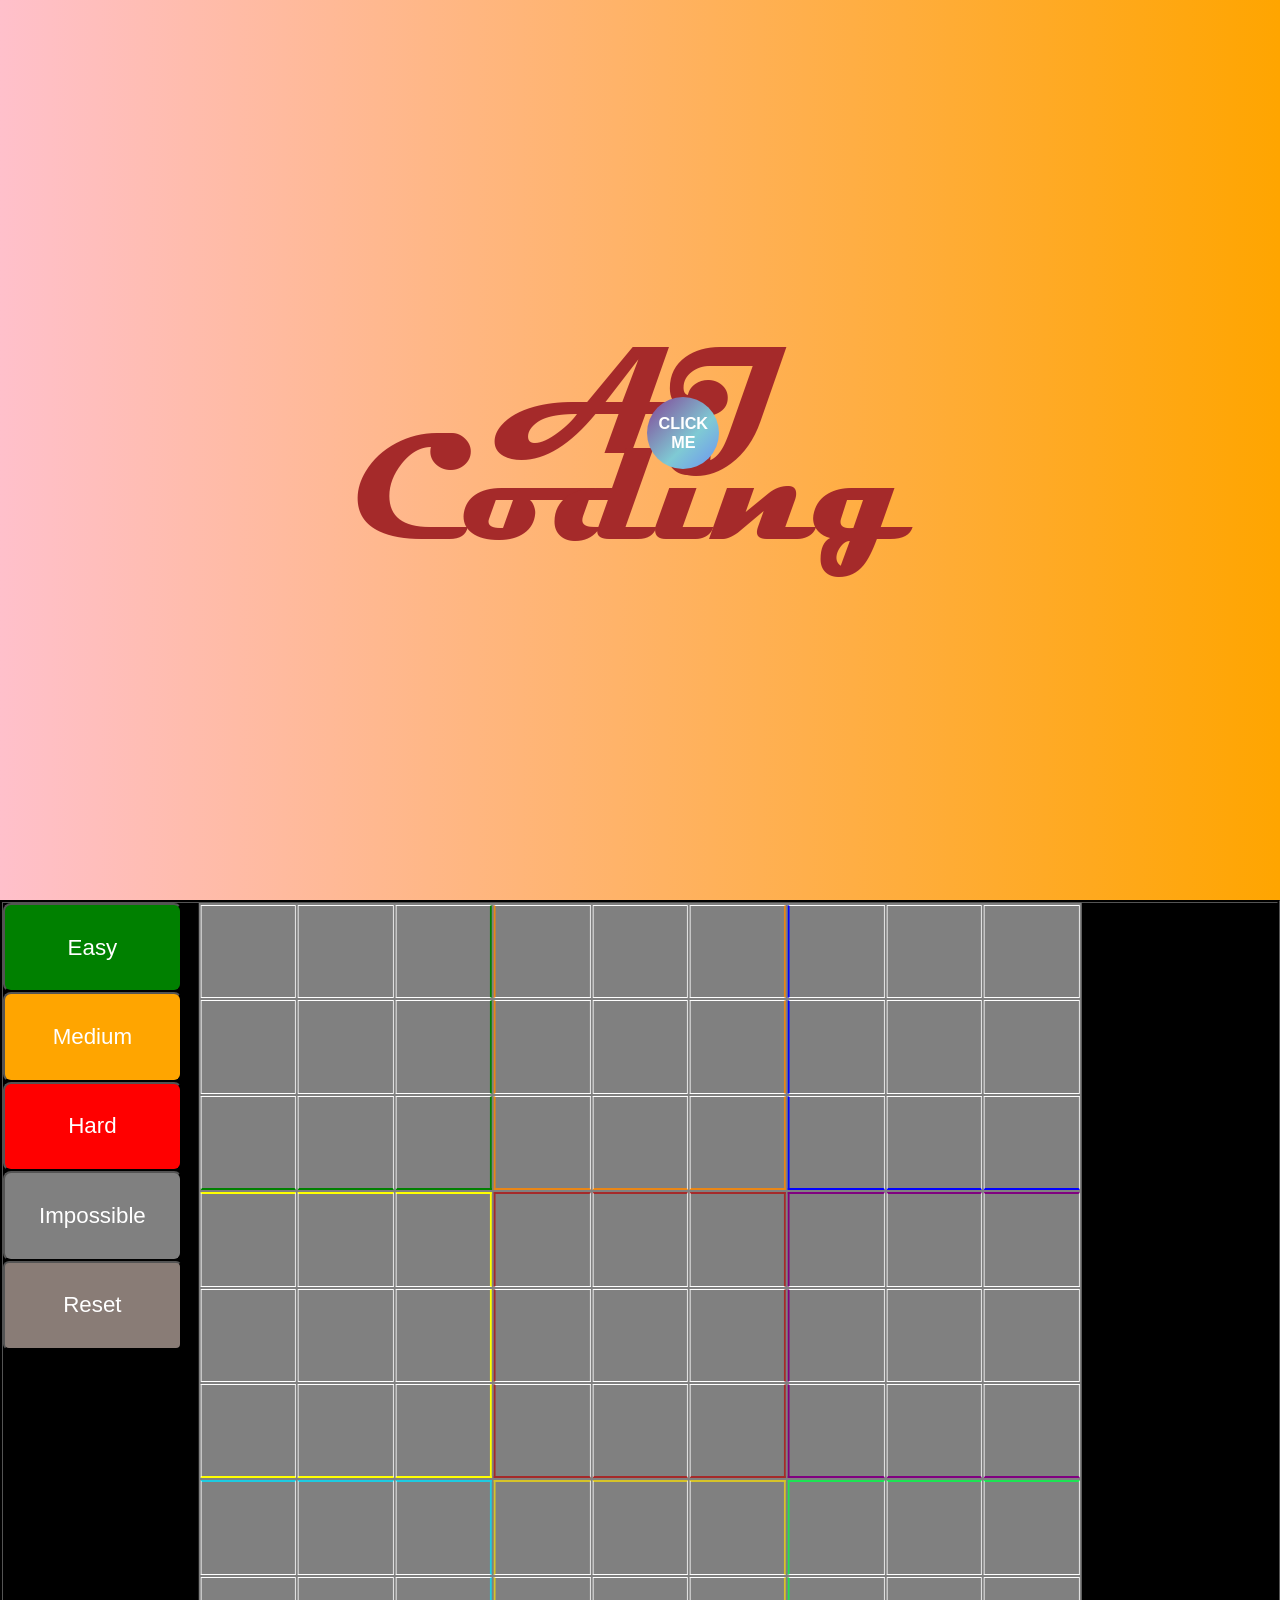
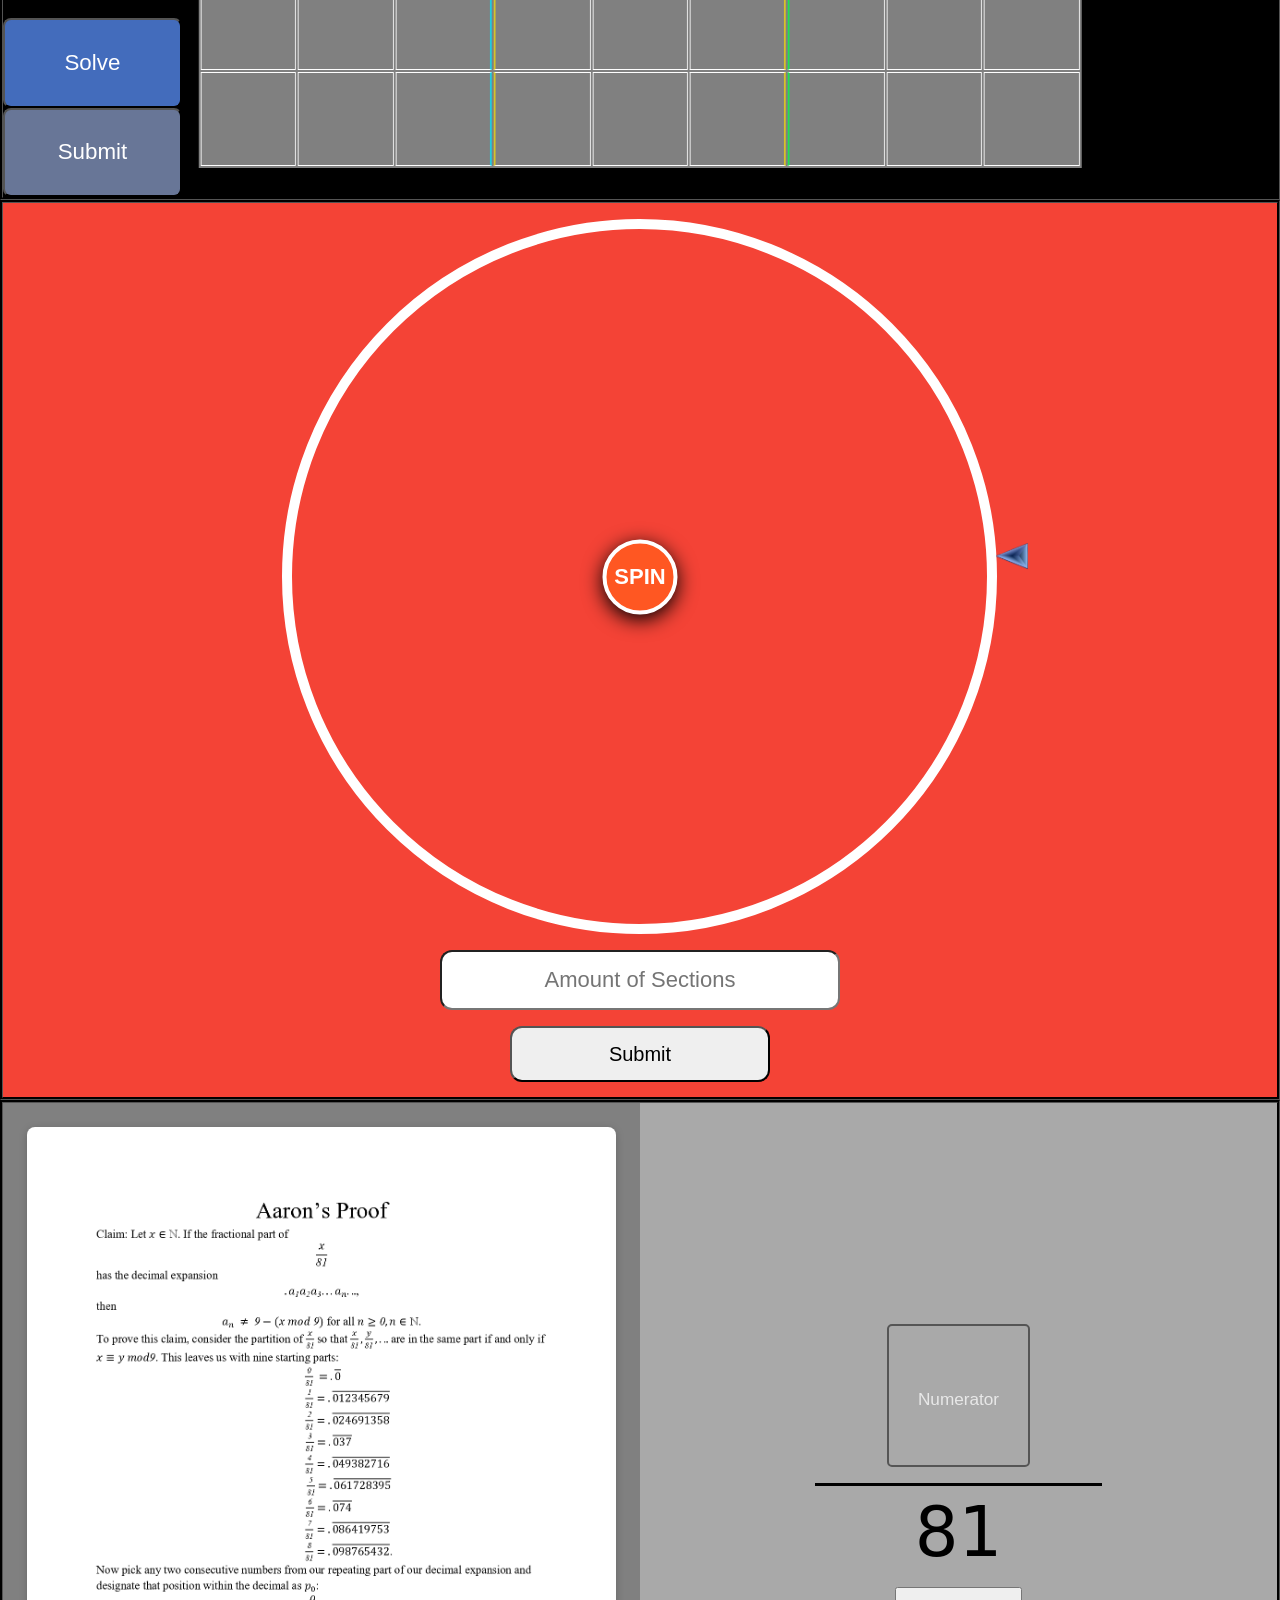
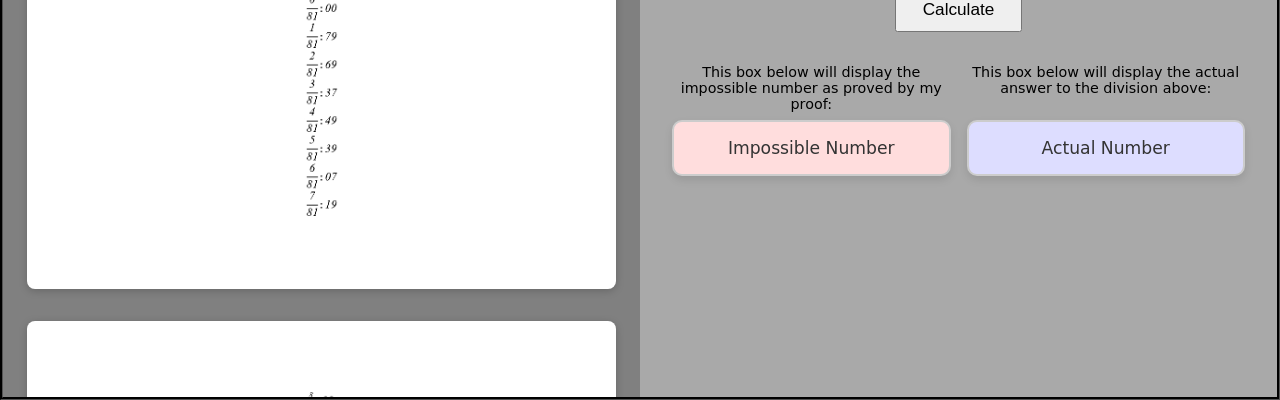
<file: index.html>
<!DOCTYPE html>
<html>
    <head>
        <title>AJCoding Portfolio</title>
        <link rel="stylesheet" href="Css/Index.css" type="text/css">  <!--Links CSS -->
		<script src="https://ajax.googleapis.com/ajax/libs/jquery/3.3.1/jquery.min.js"></script>  <!--enables Javascript -->
        <script src="Javascript/Index.js" defer></script> 
        <meta name="viewport" content="width=device-width, initial-scale=1.0">
    </head>   
    <body onload="myRandomDiv()">
        
        <!--this is the top section where it has the page title-->
        <section id="section0">
            <div id="AJCoding">
                <h1>AJ</h1>
                <h1 id="Coding">Coding</h1>
            </div>
            <!--<p id="intro">Over the past few years, I have made many interesting projects! 
                I will list them below within each of the following sections. 
                Please click the ball in order to scroll between projects.
            </p>-->
        </section>
        
        
        <!--
        Can put as many sections as you have projects that you would like to show off. All you have to do
        is just copy and paste a section below and change the id to the next number.
        -->
        <section class="section" id="section1">
            <iframe src="Sudoku.html"></iframe>
        </section>

        <section class="section" id="section2">
            <iframe src="Spinner.html"></iframe>
        </section>

        <section class="section" id="section3">
            <iframe src="AaronsProof.html"></iframe>
        </section>


        <!--Ball that scrolls between projects-->
        <a id="BallLink">
            <button class="ball"><strong>CLICK ME</strong></button>
        </a>
    </body>
</html>
</file>
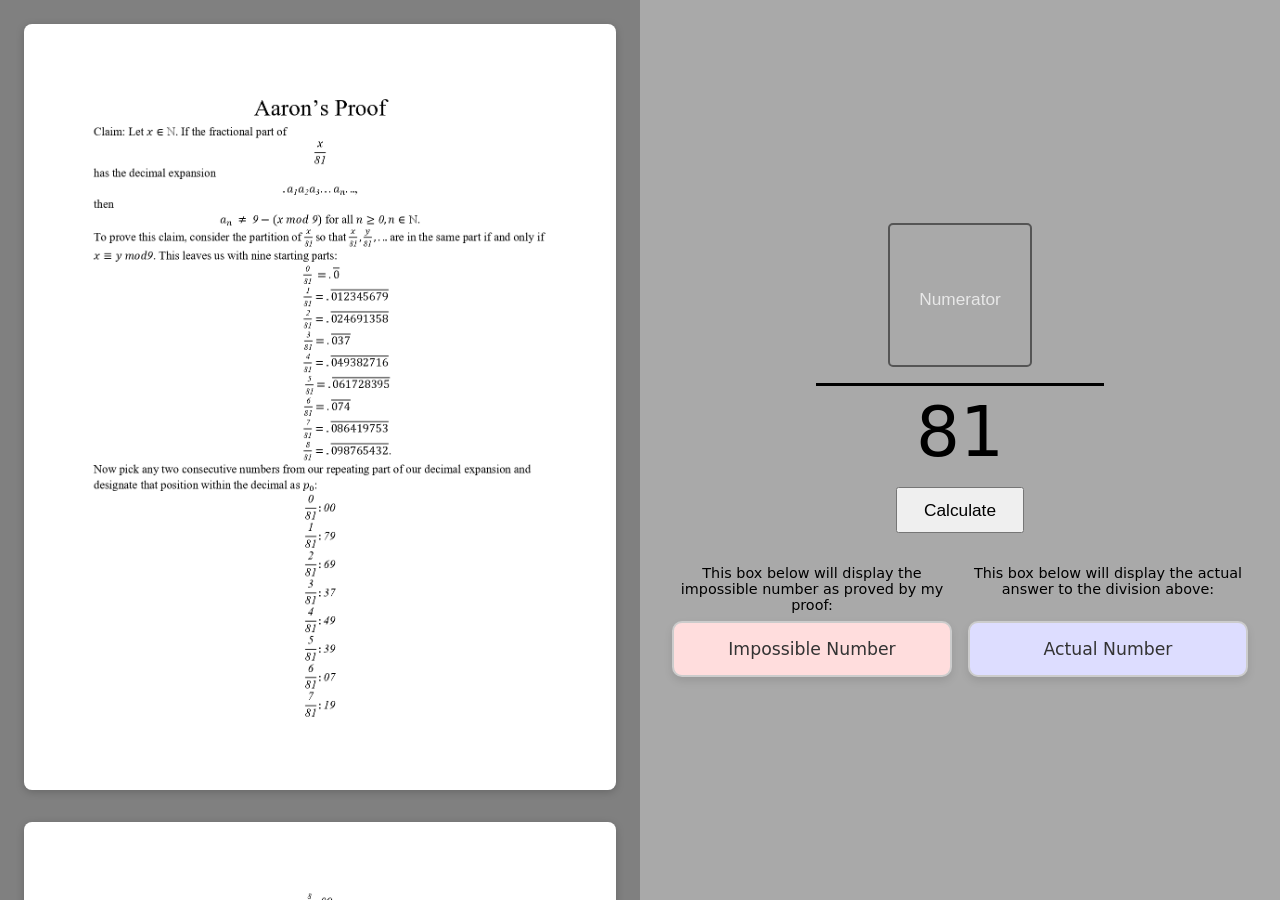
<file: AaronsProof.html>
<!DOCTYPE html>
<html lang="en">
<head>
    <meta charset="UTF-8">
    <meta name="viewport" content="width=device-width, initial-scale=1">
    <title>Aaron's Proof</title>
    <link rel="stylesheet" type="text/css" href="Css/AaronsProof.css">
    <script src="https://ajax.googleapis.com/ajax/libs/jquery/3.3.1/jquery.min.js"></script>
    <script src="Javascript/AaronsProof.js" defer></script>
</head>
<body>

    <main id="mainContainer">
        <section id="ProofImgs" aria-label="Proof pages">
            <img src="Images/Aarons_Proof_Page1.jpg" alt="Proof page 1" loading="lazy" id="proofImg1">
            <img src="Images/Aarons_Proof_Page2.jpg" alt="Proof page 2" loading="lazy" id="proofImg2">
            <img src="Images/Aarons_Proof_Page3.jpg" alt="Proof page 3" loading="lazy" id="proofImg3">
        </section>

        <section id="Calculator" aria-label="Calculator">
            <div id="equation">
                <input type="number" id="numerator" placeholder="Numerator" inputmode="numeric" aria-label="Numerator">
                <hr id="divisionBar">
                <p id="Num81">81</p>
                <button id="submitBtn">Calculate</button>
            </div>

            <div class="grid-container">
                <div class="result">
                    <p class="explaination">This box below will display the impossible number as proved by my proof:</p>
                    <div class="box impossibleNumber">Impossible Number</div>
                </div>
                <div class="result">
                    <p class="explaination">This box below will display the actual answer to the division above:</p>
                    <div class="box actualAnswer">Actual Number</div>
                </div>
            </div>
        </section>
    </main>
</body>
</html>
</file>
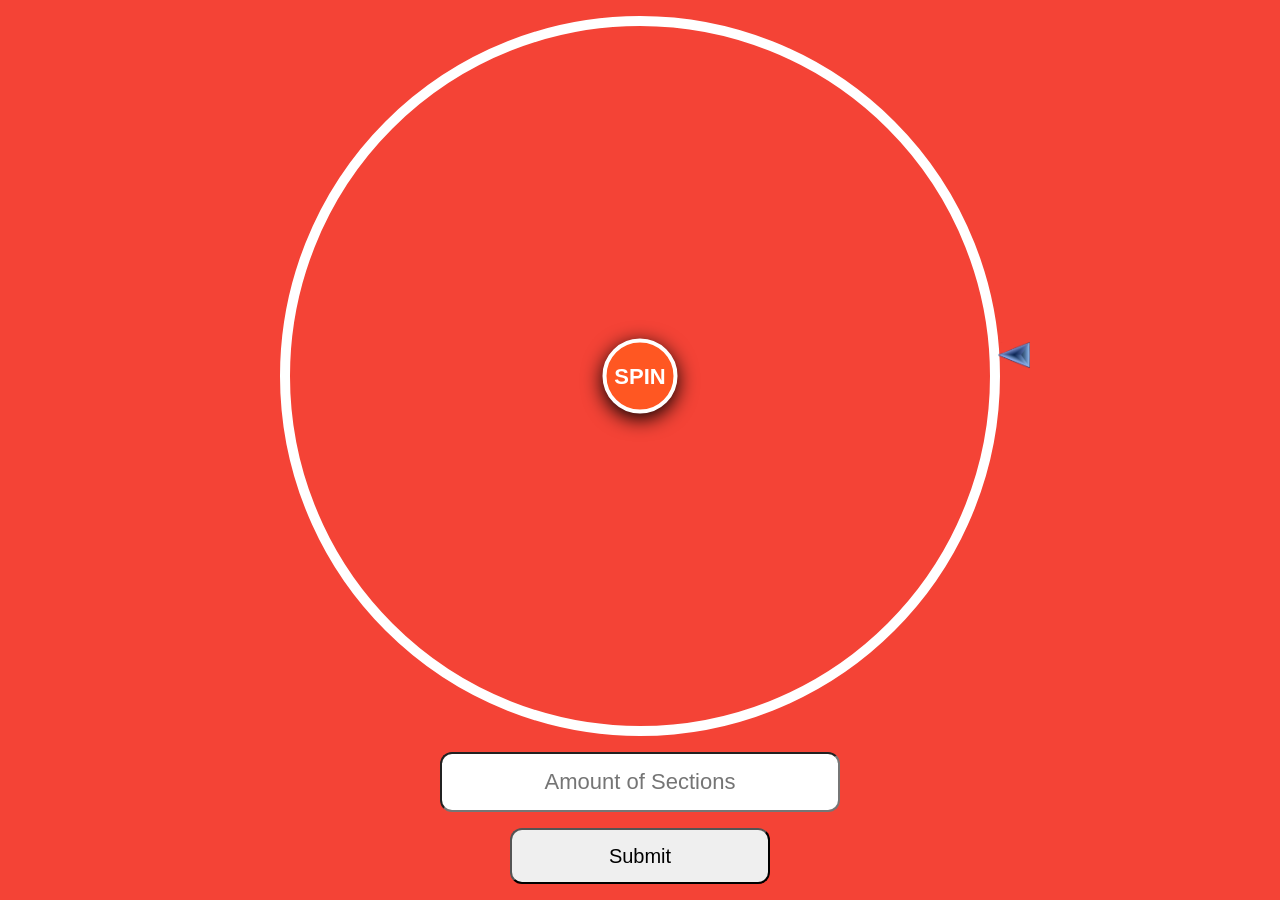
<file: Spinner.html>
<!DOCTYPE html>	
<html>
	<head>
		<title>Spinner</title>
		<link rel="stylesheet" href="Css/Spinner.css" type="text/css">  <!--Links CSS -->
		<script src="https://ajax.googleapis.com/ajax/libs/jquery/3.3.1/jquery.min.js"></script>  <!--enables Javascript -->
		
		<script src="Javascript/Spinner.js" defer></script>
	</head>	
	<body class="body">		
		<div id="mainbox" class="mainbox">
			<div id="labels-container"></div>
            <div id="box" class="box"></div>
            <button class="spin" onclick="mySpin()">SPIN</button> 
        </div>

		<input id='NumOSec' type="number" placeholder='Amount of Sections'></input>
		<input id='SubmitSec' type="submit" onclick='getSection()'>

	</body>
</html>
</file>
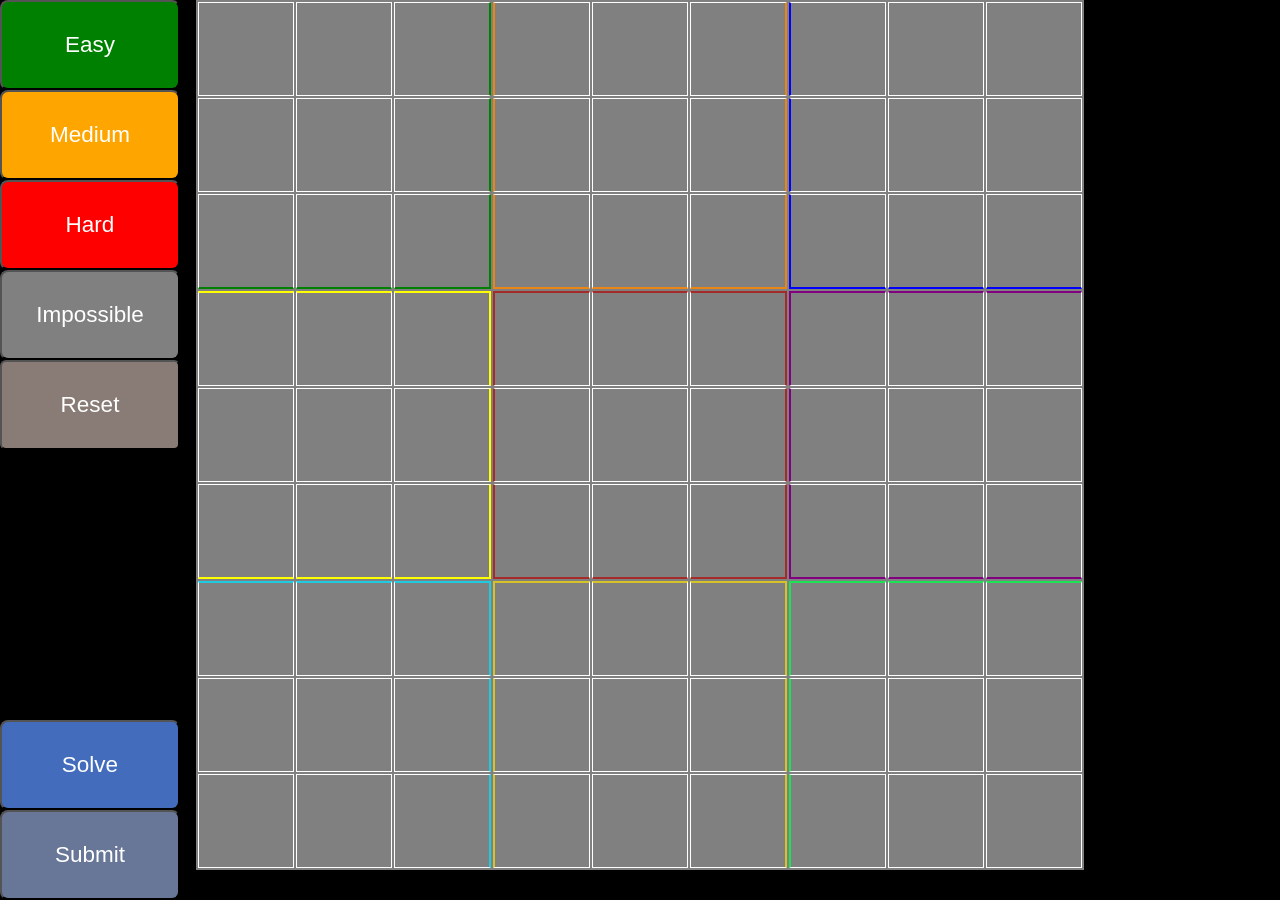
<file: Sudoku.html>
<!DOCTYPE html>	
<html>

	<head>
		<title>Sudoku</title>
		<link rel="stylesheet" href="Css/Sudoku.css" type="text/css">  <!--Links CSS -->
		<script src="https://ajax.googleapis.com/ajax/libs/jquery/3.3.1/jquery.min.js"></script>  <!--enables Javascript -->
		<script src="Javascript/WinResetRun.js" defer></script>
		<script src="Javascript/CatchCustomError.js" defer></script>
		<script src="Javascript/Checker.js" defer></script>
		<script src="Javascript/DifficultySwitcher.js" defer></script>
		<script src="Javascript/Solver.js" defer></script>
	</head>
	
	<body onload="myBox()" class="body">		
		<form id="Form">
			<input type="button" class="resetButton" onclick="myReset()" value="Reset">
			<input type="submit" value="Submit" id="submitbtn" onclick="myCheck()">
			
			<button class="easy" id="DifficultySwitcherBTN">Easy</button>
			<br />
			<button class="medium" id="DifficultySwitcherBTN">Medium</button>
			<br />
			<button class="hard" id="DifficultySwitcherBTN">Hard</button>
			<br />
			<button class="impossible" id="DifficultySwitcherBTN">Impossible</button>
			<br />
			<button class="solve">Solve</button>
			<!-- This is where all the code is for the sections/boxes -->
			
			
			
			<!-- <p>Just as an FYI, this was my first JS project, and that means that it cannot solve all sudoku's yet, BUT it can solve most simple ones.</p> -->
			
			
			
			
			
			<!-- 
			input attributes list that may be useful:
			
			size - to make sure they don't put in a 2 digit number
			maxlength - to make sure they don't put in a 2 digit number
			readonly - for boxes that have preselected numbers
			value="3" - makes predetermined value, useful for making randomized sudoku
			
			 oninvalid="setCustomValidity('Please enter Alphabets.')" - custom print in case they get the sudoku wrong
			 oninput="javascript: if (this.value.length > this.maxLength) this.value = this.value.slice(0, this.maxLength);" 
			-->
			
			<table class="Grid">
				<tr class="TTR">
					<th class="BoxOutline1"> 
						<input class="box1" type="number" id="box" required min="1" max="9" value="">
					</th>
					<th class="BoxOutline2"> 
						<input class="box2" type="number" id="box" required min="1" max="9" value="">
					</th>
					<th class="BoxOutline3" id="Bordered1R"> 
						<input class="box3" type="number" id="box" required min="1" max="9"  value=""> 
					</th>
					
					<th class="BoxOutline4" id="Bordered2L"> 
						<input class="box4" type="number" id="box" required min="1" max="9" value="">
					</th>
					<th class="BoxOutline5"> 
						<input class="box5" type="number" id="box" required min="1" max="9"  value=""> 
					</th>
					<th class="BoxOutline6" id="Bordered2R"> 
						<input class="box6" type="number" id="box" required min="1" max="9" value=""> 
					</th>
					
					<th class="BoxOutline7" id="Bordered3L"> 
						<input class="box7" type="number" id="box" required min="1" max="9" value="">
					</th>
					<th class="BoxOutline8">
						<input class="box8" type="number" id="box" required min="1" max="9" value=""> 
					</th>
					<th class="BoxOutline9"> 
						<input class="box9" type="number" id="box" required min="1" max="9" value="">
					</th>
				</tr>
				<tr class="TTR">
					<th class="BoxOutline10">
						<input class="box10" type="number" id="box" required min="1" max="9"  value=""> 
					</th>
					<th class="BoxOutline11"> 
						<input class="box11" type="number" id="box" required min="1" max="9" value=""> 
					</th>
					<th class="BoxOutline12" id="Bordered1R"> 
						<input class="box12" type="number" id="box" required min="1" max="9" value=""> 
					</th>
					
					<th class="BoxOutline13" id="Bordered2L"> 
						<input class="box13" type="number" id="box" required min="1" max="9"  value=""> 
					</th>
					<th class="BoxOutline14">
						<input class="box14" type="number" id="box" required min="1" max="9"  value="">
					</th>
					<th class="BoxOutline15" id="Bordered2R"> 
						<input class="box15" type="number" id="box" required min="1" max="9"  value="">
					</th>
					
					<th class="BoxOutline16" id="Bordered3L">
						<input class="box16" type="number" id="box" required min="1" max="9"  value=""> 
					</th>
					<th class="BoxOutline17"> 
						<input class="box17" type="number" id="box" required min="1" max="9" value=""> 
					</th>
					<th class="BoxOutline18"> 
						<input class="box18" type="number" id="box" required min="1" max="9" value=""> 
					</th>
				</tr>
				<tr class="TTR">
					<th class="BoxOutline19" id="Bordered1D">
						<input class="box19" type="number" id="box" required min="1" max="9" value=""> 
					</th>
					<th class="BoxOutline20" id="Bordered1D"> 
						<input class="box20" type="number" id="box" required min="1" max="9" value=""> 
					</th>
					<th class="BoxOutline21" id="T1Corner"> 
						<input class="box21" type="number" id="box" required min="1" max="9"  value="">
					</th>
					
					<th class="BoxOutline22" id="T2Corner1">
						<input class="box22" type="number" id="box" required min="1" max="9" value="">
					</th>
					<th class="BoxOutline23" id="Bordered2D">
						<input class="box23" type="number" id="box" required min="1" max="9"  value=""> 
					</th>
					<th class="BoxOutline24" id="T2Corner2"> 
						<input class="box24" type="number" id="box" required min="1" max="9"  value="">
					</th>
					
					<th class="BoxOutline25" id="T3Corner1">
						<input class="box25" type="number" id="box" required min="1" max="9" value=""> 
					</th>
					<th class="BoxOutline26" id="Bordered3B">
						<input class="box26" type="number" id="box" required min="1" max="9"  value=""> 
					</th>
					<th class="BoxOutline27" id="Bordered3B">
						<input class="box27" type="number" id="box" required min="1" max="9"  value=""> 
					</th>
				</tr>
				
				
				
				<tr class="TTR">
					<th class="BoxOutline28" id="Bordered4T"> 
						<input class="box28" type="number" id="box" required min="1" max="9" value=""> 
					</th>
					<th class="BoxOutline29" id="Bordered4T">
						<input class="box29" type="number" id="box" required min="1" max="9"  value=""> 
					</th>
					<th class="BoxOutline30" id="M4Corner1">
						<input class="box30" type="number" id="box" required min="1" max="9"  value=""> 
					</th>
					
					<th class="BoxOutline31" id="M5Corner1">
						<input class="box31" type="number" id="box" required min="1" max="9" value=""> 
					</th>
					<th class="BoxOutline32" id="Bordered5T"> 
						<input class="box32" type="number" id="box" required min="1" max="9"  value="">
					</th>
					<th class="BoxOutline33" id="M5Corner4">
						<input class="box33" type="number" id="box" required min="1" max="9" value="">
					</th>
					
					<th class="BoxOutline34" id="M6Corner1">
						<input class="box34" type="number" id="box" required min="1" max="9"  value=""> 
					</th>
					<th class="BoxOutline35" id="Bordered6T">
						<input class="box35" type="number" id="box" required min="1" max="9"  value=""> 
					</th>
					<th class="BoxOutline36" id="Bordered6T"> 
						<input class="box36" type="number" id="box" required min="1" max="9" value="">
					</th>
				</tr>
				<tr class="TTR">
					<th class="BoxOutline37"> 
						<input class="box37" type="number" id="box" required min="1" max="9" value=""> 
					</th>
					<th class="BoxOutline38"> 
						<input class="box38" type="number" id="box" required min="1" max="9"  value=""> 
					</th>
					<th class="BoxOutline39" id="Bordered4R">
						<input class="box39" type="number" id="box" required min="1" max="9" value="">
					</th>
					
					<th class="BoxOutline40" id="Bordered5L"> 
						<input class="box40" type="number" id="box" required min="1" max="9" value="">
					</th>
					<th class="BoxOutline41" id="">
						<input class="box41" type="number" id="box" required min="1" max="9" value="">
					</th>
					<th class="BoxOutline42" id="Bordered5R"> 
						<input class="box42" type="number" id="box" required min="1" max="9" value=""> 
					</th>
					
					<th class="BoxOutline43" id="Bordered6L">
						<input class="box43" type="number" id="box" required min="1" max="9" value=""> 
					</th>
					<th class="BoxOutline44">
						<input class="box44" type="number" id="box" required min="1" max="9"  value=""> 
					</th>
					<th class="BoxOutline45" id=""> 
						<input class="box45" type="number" id="box" required min="1" max="9" value=""> 
					</th>
				</tr>
				<tr class="TTR">
					<th class="BoxOutline46" id="Bordered4B">
						<input class="box46" type="number" id="box" required min="1" max="9" value=""> 
					</th>
					<th class="BoxOutline47" id="Bordered4B">
						<input class="box47" type="number" id="box" required min="1" max="9"  value="">
					</th>
					<th class="BoxOutline48" id="M4Corner2">
						<input class="box48" type="number" id="box" required min="1" max="9"  value=""> 
					</th>
					
					<th class="BoxOutline49" id="M5Corner2"> 
						<input class="box49" type="number" id="box" required min="1" max="9" value="">
					</th>
					<th class="BoxOutline50" id="Bordered5B">
						<input class="box50" type="number" id="box" required min="1" max="9"  value=""> 
					</th>
					<th class="BoxOutline51" id="M5Corner3">
						<input class="box51" type="number" id="box" required min="1" max="9" value=""> 
					</th>
					
					<th class="BoxOutline52" id="M6Corner2"> 
						<input class="box52" type="number" id="box" required min="1" max="9"  value=""> 
					</th>
					<th class="BoxOutline53" id="Bordered6B">
						<input class="box53" type="number" id="box" required min="1" max="9"  value=""> 
					</th>
					<th class="BoxOutline54" id="Bordered6B">
						<input class="box54" type="number" id="box" required min="1" max="9" value=""> 
					</th>
				</tr>
				
				
				
				<tr class="TTR">
					<th class="BoxOutline55" id="Bordered7T">
						<input class="box55" type="number" id="box" required min="1" max="9"  value=""> 
					</th>
					<th class="BoxOutline56" id="Bordered7T">
						<input class="box56" type="number" id="box" required min="1" max="9"  value="">
					</th>
					<th class="BoxOutline57" id="B7Corner1">
						<input class="box57" type="number" id="box" required min="1" max="9" value=""> 
					</th>
					
					<th class="BoxOutline58" id="B8Corner1"> 
						<input class="box58" type="number" id="box" required min="1" max="9"  value=""> 
					</th>
					<th class="BoxOutline59" id="Bordered8T">
						<input class="box59" type="number" id="box" required min="1" max="9"  value=""> 
					</th>
					<th class="BoxOutline60" id="B8Corner2">
						<input class="box60" type="number" id="box" required min="1" max="9" value="">
					</th>
					
					<th class="BoxOutline61" id="B9Corner1"> 
						<input class="box61" type="number" id="box" required min="1" max="9"  value=""> 
					</th>
					<th class="BoxOutline62" id="Bordered9T"> 
						<input class="box62" type="number" id="box" required min="1" max="9" value=""> 
					</th>
					<th class="BoxOutline63" id="Bordered9T"> 
						<input class="box63" type="number" id="box" required min="1" max="9" value=""> 
					</th>
				</tr>
				<tr class="TTR">
					<th class="BoxOutline64">
						<input class="box64" type="number" id="box" required min="1" max="9" value="">
					</th>
					<th class="BoxOutline65"> 
						<input class="box65" type="number" id="box" required min="1" max="9" value=""> 
					</th>
					<th class="BoxOutline66" id="Bordered7R"> 
						<input class="box66" type="number" id="box" required min="1" max="9"  value=""> 
					</th>
					
					<th class="BoxOutline67" id="Bordered8L">
						<input class="box67" type="number" id="box" required min="1" max="9"  value="">
					</th>
					<th class="BoxOutline68">
						<input class="box68" type="number" id="box" required min="1" max="9"  value=""> 
					</th>
					<th class="BoxOutline69" id="Bordered8R"> 
						<input class="box69" type="number" id="box" required min="1" max="9"  value=""> 
					</th>
					
					<th class="BoxOutline70" id="Bordered9L"> 
						<input class="box70" type="number" id="box" required min="1" max="9" value=""> 
					</th>
					<th class="BoxOutline71"> 
						<input class="box71" type="number" id="box" required min="1" max="9" value=""> 
					</th>
					<th class="BoxOutline72"> 
						<input class="box72" type="number" id="box" required min="1" max="9"  value=""> 
					</th>
				</tr >
				<tr class="TTR">
					<th class="BoxOutline73"> 
						<input class="box73" type="number" id="box" required min="1" max="9" value="">
					</th>
					<th class="BoxOutline74"> 
						<input class="box74" type="number" id="box" required min="1" max="9" value="">
					</th>
					<th class="BoxOutline75" id="Bordered7R"> 
						<input class="box75" type="number" id="box" required min="1" max="9" value="">
					</th>
					
					<th class="BoxOutline76" id="Bordered8L">
						<input class="box76" type="number" id="box" required min="1" max="9" value=""> 
					</th>
					<th class="BoxOutline77">
						<input class="box77" type="number" id="box" required min="1" max="9"  value="">
					</th>
					<th class="BoxOutline78" id="Bordered8R"> 
						<input class="box78" type="number" id="box" required min="1" max="9" value="">
					</th>
					
					<th class="BoxOutline79" id="Bordered9L">
						<input class="box79" type="number" id="box" required min="1" max="9"  value=""> 
					</th>
					<th class="BoxOutline80"> 
						<input class="box80" type="number" id="box" required min="1" max="9" value=""> 
					</th>
					<th class="BoxOutline81"> 
						<input class="box81" type="number" id="box" required min="1" max="9" value="">
					</th>
				</tr>
			</table>
		</form>
	</body>
</html>
</file>
<file: Css/Index.css>
* {
        box-sizing: border-box;
    }

    html{
        scroll-behavior: smooth;
        overflow: hidden;
    }
    
    body{
        overflow:hidden;
        transition: duration 5s;
        color:#003b54;
        background-image: linear-gradient(to right, pink , orange);
        text-align: center;  
        margin: 0;      
        padding: 0;
    }

    #scroll-container {
        overflow: hidden;
    }

    #intro{
        font-size: clamp(0.85rem, 2.8vmin, 1.4rem);
        line-height: 1.6;
        max-width: 70%;
    }
    #section0 {
        height: 100vh;
        display: flex;
        flex-direction: column;
        align-items: center;
        justify-content: center;
        gap: 4vh;
    }
    
    h1{
        margin:0px;
        padding:0px;
    }

    #AJCoding {
        font-size: clamp(3rem, 8vw, 12rem);
        color: brown;
        font-family: MAGNETOB, serif;
        line-height: 0.85;
    }

    #Coding{
        display: block;
        margin-top: -0.29em;
        margin-left: -1.3vw;
    }
        
    .section{
        position:relative;
        background-color: white;
        width: 100%;
        height: 100vh;
        border: groove black;
        padding: 0px;
        margin: 0px;
        
    }

    .section iframe {
        width: 100%;
        height: 100%;
        border: none;
        display: block;
        padding: 0;
        margin: 0;
    }
    
    .ball{
        border-radius: 50%;
        width: clamp(4rem, 8vmin, 6rem);
        height: clamp(4rem, 8vmin, 6rem);
        font-family:'Franklin Gothic Medium', 'Arial Narrow', Arial, sans-serif;
        font-size: clamp(0.9rem, 1.8vmin, 1.2rem);
        top:50%;
        left:50%;
        display: inline-block;
        position: absolute;
        color:white;

        background: linear-gradient(-45deg, #6376ff, #7fcad4, #834296, #6376ff, #7fcad4, #834296);
        background-size: 300% 300%;
        animation: gradientMove 10s linear infinite;

        transition: transform 2s;
        animation-timing-function: linear;
        border:none;
        cursor: pointer;
        /*makes it so you can't select the text inside the ball on accident for every browser*/
        -webkit-user-select: none; /* Safari */
        -ms-user-select: none; /* IE 10 and IE 11 */
        user-select: none;

        /*
        animation-duration: 10s;
        animation-delay: 10s;
        */
    }

    
    @keyframes gradientMove {
    0% {
        background-position: 0% 0%;
    }
    100% {
        background-position: 89.5% 89.5%;
    }
    }

    
    iframe{
        text-align:center;
    }
            

    @media (aspect-ratio:1.7777/1){
        body{
            color:white;      
        }
    }

    @font-face {
		src: url('../CustomFonts/MAGNETOB.TTF');
		font-family: MAGNETOB;
	}
</file>
<file: Css/AaronsProof.css>
*,
*::before,
*::after {
    box-sizing: border-box;
}

body {
    background-color: grey;
    margin: 0;
    padding: 0;
    caret-color: black;
    font-family: system-ui, -apple-system, "Segoe UI", Roboto, sans-serif;
}

/* ---------- Layout: side by side on wide screens ---------- */
#mainContainer {
    display: flex;
    flex-direction: row;
    width: 100%;
    height: 100vh;      /* fallback */
    height: 100dvh;     /* accounts for mobile browser toolbars */
    overflow: hidden;
}

/* left: proof images */
#ProofImgs {
    flex: 1 1 50%;
    min-width: 0;
    overflow-y: auto;
    overflow-x: hidden;
    padding: clamp(0.5rem, 2vw, 1.5rem);
}

#ProofImgs img {
    display: block;
    width: 100%;
    max-width: 900px;
    height: auto;
    margin: 0 auto 2rem;
    border-radius: 8px;
    box-shadow: 0 2px 8px rgba(0, 0, 0, 0.2);
    transition: transform 0.2s;
}

#ProofImgs img:last-child {
    margin-bottom: 0;
}

@media (hover: hover) {
    #ProofImgs img:hover {
        transform: scale(1.02);
    }
}

/* right: calculator */
#Calculator {
    container-type: inline-size;   /* makes the cqw units below relative to this panel */
    flex: 1 1 50%;
    min-width: 0;
    display: flex;
    flex-direction: column;
    align-items: center;
    justify-content: center;
    gap: 2rem;
    padding: clamp(1rem, 3vw, 2rem);
    background-color: darkgrey;
    overflow-y: auto;
}

/* ---------- Equation ---------- */
#equation {
    display: flex;
    flex-direction: column;
    align-items: center;
    width: 100%;
}

#numerator {
    width: clamp(90px, 25cqw, 160px);
    height: clamp(90px, 25cqw, 160px);
    text-align: center;
    font-size: clamp(1rem, 5cqw, 2rem);   /* >= 16px keeps iOS from zooming on focus */
    border-radius: 5px;
    border: 2px solid #555;
    background: transparent;
    color: black;
    margin-bottom: 0.5rem;
    -moz-appearance: textfield;
    appearance: textfield;
}

input::placeholder {
    font-size: clamp(0.8rem, 3cqw, 1.2rem);
    color: #e8e8e8;
}

#numerator::-webkit-outer-spin-button,
#numerator::-webkit-inner-spin-button {
    -webkit-appearance: none;
    margin: 0;
}

#divisionBar {
    width: clamp(120px, 50%, 320px);
    height: 3px;
    background-color: black;
    border: none;
    margin: 0.5rem 0;
}

#Num81 {
    font-size: clamp(2.5rem, 12cqw, 5rem);
    line-height: 1;
    margin: 0.25rem 0;
}

#submitBtn {
    font-size: clamp(1rem, 3cqw, 1.2rem);
    padding: 0.6em 1.5em;
    min-height: 44px;     /* comfortable touch target */
    margin-top: 1rem;
    cursor: pointer;
}

/* ---------- Results ---------- */
.grid-container {
    display: grid;
    /* two columns when there's room, automatically stacks when there isn't */
    grid-template-columns: repeat(auto-fit, minmax(min(100%, 14rem), 1fr));
    gap: 1rem;
    width: 100%;
    max-width: 700px;
}

.result {
    display: flex;
    flex-direction: column;
    gap: 0.5rem;
}

.explaination {
    text-align: center;
    margin: 0;
    flex-grow: 1;          /* keeps both boxes aligned when the text wraps differently */
    font-size: clamp(0.85rem, 2.5cqw, 1rem);
}

.box {
    background-color: #ffffff;
    border: 2px solid #cccccc;
    border-radius: 10px;
    padding: 1rem;
    text-align: center;
    font-size: clamp(1rem, 3cqw, 1.4rem);
    color: #333;
    box-shadow: 0 4px 8px rgba(0, 0, 0, 0.1);
    overflow-wrap: anywhere;   /* long decimals wrap instead of overflowing */
}

.impossibleNumber { background-color: #ffdddd; }
.actualAnswer     { background-color: #ddddff; }

/* ---------- Tablets & phones: stack and let the page scroll ---------- */
@media (max-width: 900px) {
    #mainContainer {
        flex-direction: column;
        height: auto;
        overflow: visible;
    }

    #ProofImgs,
    #Calculator {
        flex: none;
        width: 100%;
        height: auto;
        overflow: visible;
    }

    #Calculator {
        padding-top: 2rem;
        padding-bottom: 3rem;
    }
}

/* Short landscape phones: keep side by side but tighten spacing */
@media (max-height: 500px) and (orientation: landscape) and (min-width: 600px) {
    #mainContainer {
        flex-direction: row;
        height: 100dvh;
        overflow: hidden;
    }

    #ProofImgs,
    #Calculator {
        flex: 1 1 50%;
        height: auto;
        overflow-y: auto;
    }

    #Calculator {
        justify-content: flex-start;
        gap: 1rem;
    }
}
</file>
<file: Css/Spinner.css>
p {
    position: absolute;
    top: 0%;
    color: #d5dadd;
}

input::-webkit-outer-spin-button,
input::-webkit-inner-spin-button {
    -webkit-appearance: none;
}

* {
    box-sizing: border-box;
    padding: 0;
    margin: 0;
    outline: none;
    text-align: center;
}

body {
    display: flex;
    flex-direction: column;
    justify-content: center;
    align-items: center;
    min-height: 100vh;
    min-height: 100dvh;
    overflow: hidden;
    background: #F44336;
    background-size: cover;
    gap: 16px;
    padding: 16px;
}

#NumOSec {
    height: 60px;
    width: clamp(260px, 60vw, 400px);
    font-size: 22px;
    border-radius: .75rem;
}

#SubmitSec {
    height: 56px;
    width: clamp(180px, 40vw, 260px);
    font-size: 20px;
    border-radius: .75rem;
    cursor: pointer;
}

.mainbox {
    position: relative;
    width: min(90vmin, 90vw, 90vh);
    height: min(90vmin, 90vw, 90vh);
    flex-shrink: 0;
}

@media (min-width: 1024px) {
    .mainbox {
        width: min(80vmin, 80vw, 80vh);
        height: min(80vmin, 80vw, 80vh);
    }
}

.mainbox:after {
    position: absolute;
    content: '';
    width: 32px;
    height: 32px;
    background: url('../Images/ArrowHead4.PNG') no-repeat;
    background-size: 32px;
    right: -30px;
    top: 47.5%;
    transform: translateY(-50%) scaleX(-1);
}

.box {
    width: 100%;
    height: 100%;
    position: relative;
    border-radius: 50%;
    border: .625rem solid #fff;
    overflow: hidden;

    transform-origin: center;
    will-change: transform;
    backface-visibility: hidden;

    transition: transform 5s cubic-bezier(0.2, 0.8, 0.2, 1);
}

#labels-container {
    position: absolute;
    width: 100%;
    height: 100%;
    top: 0;
    left: 0;
    pointer-events: none;
    border-radius: 50%;
    z-index: 2;
}

.label {
    position: absolute;
    width: 30vmin;
    text-align: center;
    left: 50%;
    top: 50%;
    transform-origin: left center;
    font-size: 2.5vmin;
    font-weight: bold;
    color: white;
    text-shadow: 1px 1px 4px #000;
}

.spin {
    position: absolute;
    top: 50%;
    left: 50%;
    transform: translate(-50%, -50%);
    width: 75px;
    height: 75px;
    border-radius: 50%;
    border: 4px solid #fff;
    background-color: #ff5722;
    color: white;
    box-shadow: 0px 5px 20px black;
    font-weight: bold;
    font-size: 22px;
    cursor: pointer;
}

.spin:active {
    width: 70px;
    height: 70px;
    font-size: 20px;
}

.mainbox.animate:after {
    animation: animateArrow .7s ease infinite;
}

@keyframes animateArrow {
    50% {
        right: -40px;
    }
}


@media (max-width: 600px) {
    body {
        gap: 20px;
        padding: 20px 16px;
        justify-content: center;
    }
    .mainbox {
        width: 72vw;
        height: 72vw;
    }
    #NumOSec {
        height: 44px;
        width: 72vw;
        font-size: 16px;
    }
    #SubmitSec {
        height: 44px;
        width: 72vw;
        font-size: 16px;
    }
}
</file>
<file: Css/Sudoku.css>
body {
	background-color:black;
	color:white;
	background-repeat:no-repeat;
	background-size: cover;
	/* overflow:hidden; */
}




p{
	position: relative;
	top:50px;
}


#DifficultySwitcherBTN{
	position:absolute;
	height:10vmin;
	width:20vmin;
	border-radius:8px;
	font-size:2.5vmin;
	color:white;
	left:0px;
}

.easy{
	background-color:green;
	top:0vh;
}

.medium{
	background-color:orange;
	top:10vh;
}

.hard{
	background-color:red;
	top:20vh;
}


.impossible{
	background-color:grey;
	color:black;
	top:30vh;
}

.solve{
	position:absolute;
	height:10vmin;
	width:20vmin;
	border-radius:8px;
	background-color:#436cbc;
	font-size:2.5vmin;
	color:white;
	left:0px;
	top:80vh;
}


/*This makes the box change colors if there's an invalid input. also, try :focus instead of :required look up  https://developer.mozilla.org/en-US/docs/Web/CSS/Pseudo-classes#tree-structural_pseudo-classes for more shit*/

/*input:out-of-range{
	background-color:#ee0713;
	
}
*/
.test1{
	position:absolute;
	width:50px;
	height:100px;
	left:500px;
}

.test{
	background-color:white;
	
}


#submitbtn{
	left:0%;
	top: 90vh;
	position:absolute;
	background-color:#687697;
	color:white;
	height:10vmin;
	width:20vmin;
	border-radius:8px;
	font-size:2.5vmin;
}

.resetButton {
	top:40vh;
	left:0%;
	position:absolute;
	background-color:#897c76;
	color:white;
	height:10vmin;
	width:20vmin;
	border-radius:6px;
	font-size:2.5vmin;
}





.Grid {
	position:absolute;
	background-color:grey;
	color:white;
	width:90vmin;
	height:90vmin;
	top:0px;
	left: 50%;
  	transform: translate(-50%, 0%);
}

th{
	border: 1px solid white;
	padding:0;
	width:0;
	height:0;
}


#box{
	width:10vmin;
	height:10vmin;
}


#box::-webkit-outer-spin-button,
#box::-webkit-inner-spin-button {
	-webkit-appearance: none;
	margin: 0;
}

.box1 {
	
	position:relative;
	background-color:grey;
	color:white;
	border:none;
	
	font-size:50px;
	text-align:center;
	cursor:pointer;
}


.box2 {
	position:relative;
	background-color:grey;
	color:white;
	border:none;
	
	font-size:50px;
	text-align:center;
	cursor:pointer;
}


.box3 {
	
	position:relative;
	
	background-color:grey;
	color:white;
	border:none;
	
	font-size:50px;
	text-align:center;
	cursor:pointer;
}


.box4 {
	
	position:relative;
	
	background-color:grey;
	color:white;
	border:none;
	
	font-size:50px;
	text-align:center;
	cursor:pointer;
}


.box5 {
	
	position:relative;
	
	background-color:grey;
	color:white;
	border:none;
	
	font-size:50px;
	text-align:center;
	cursor:pointer;
}



.box6 {
	
	position:relative;
	
	background-color:grey;
	color:white;
	border:none;
	
	font-size:50px;
	text-align:center;
	cursor:pointer;
}



.box7 {
	
	position:relative;
	
	background-color:grey;
	color:white;
	border:none;
	
	font-size:50px;
	text-align:center;
	cursor:pointer;
}



.box8 {
	
	position:relative;
	
	background-color:grey;
	color:white;
	border:none;
	
	font-size:50px;
	text-align:center;
	cursor:pointer;
}



.box9 {
	
	position:relative;
	
	background-color:grey;
	color:white;
	border:none;
	
	font-size:50px;
	text-align:center;
	cursor:pointer;
}


.box10 {
	
	position:relative;
	
	background-color:grey;
	color:white;
	border:none;
	
	font-size:50px;
	text-align:center;
	cursor:pointer;
}


.box11 {
	
	position:relative;
	
	background-color:grey;
	color:white;
	border:none;
	
	font-size:50px;
	text-align:center;
	cursor:pointer;
}



.box12 {
	
	position:relative;
	
	background-color:grey;
	color:white;
	border:none;
	
	font-size:50px;
	text-align:center;
	cursor:pointer;
}



.box13 {
	
	position:relative;
	
	background-color:grey;
	color:white;
	border:none;
	
	font-size:50px;
	text-align:center;
	cursor:pointer;
}

.box14 {
	
	position:relative;
	
	background-color:grey;
	color:white;
	border:none;
	
	font-size:50px;
	text-align:center;
	cursor:pointer;
}

.box15 {
	
	position:relative;
	
	background-color:grey;
	color:white;
	border:none;
	
	font-size:50px;
	text-align:center;
	cursor:pointer;
}

.box16 {
	
	position:relative;
	
	background-color:grey;
	color:white;
	border:none;
	
	font-size:50px;
	text-align:center;
	cursor:pointer;
}

.box17 {
	
	position:relative;
	
	background-color:grey;
	color:white;
	border:none;
	
	font-size:50px;
	text-align:center;
	cursor:pointer;
}

.box18 {
	
	position:relative;
	
	background-color:grey;
	color:white;
	border:none;
	
	font-size:50px;
	text-align:center;
	cursor:pointer;
}

.box19 {
	
	position:relative;
	
	background-color:grey;
	color:white;
	border:none;
	
	font-size:50px;
	text-align:center;
	cursor:pointer;
}

.box20 {
	
	position:relative;
	
	background-color:grey;
	color:white;
	border:none;
	
	font-size:50px;
	text-align:center;
	cursor:pointer;
}

.box21 {
	
	position:relative;
	
	background-color:grey;
	color:white;
	border:none;
	
	font-size:50px;
	text-align:center;
	cursor:pointer;
}

.box22 {
	
	position:relative;
	
	background-color:grey;
	color:white;
	border:none;
	
	font-size:50px;
	text-align:center;
	cursor:pointer;
}

.box23 {
	
	position:relative;
	
	background-color:grey;
	color:white;
	border:none;
	
	font-size:50px;
	text-align:center;
	cursor:pointer;
}

.box24 {
	
	position:relative;
	
	background-color:grey;
	color:white;
	border:none;
	
	font-size:50px;
	text-align:center;
	cursor:pointer;
}

.box25 {
	
	position:relative;
	
	background-color:grey;
	color:white;
	border:none;
	
	font-size:50px;
	text-align:center;
	cursor:pointer;
}

.box26 {
	
	position:relative;
	
	background-color:grey;
	color:white;
	border:none;
	
	font-size:50px;
	text-align:center;
	cursor:pointer;
}

.box27 {
	
	position:relative;
	
	background-color:grey;
	color:white;
	border:none;
	
	font-size:50px;
	text-align:center;
	cursor:pointer;
}

.box28 {
	
	position:relative;
	
	background-color:grey;
	color:white;
	border:none;
	
	font-size:50px;
	text-align:center;
	cursor:pointer;
}

.box29 {
	
	position:relative;
	
	background-color:grey;
	color:white;
	border:none;
	
	font-size:50px;
	text-align:center;
	cursor:pointer;
}

.box30 {
	
	position:relative;
	
	background-color:grey;
	color:white;
	border:none;
	
	font-size:50px;
	text-align:center;
	cursor:pointer;
}

.box31 {
	
	position:relative;
	
	background-color:grey;
	color:white;
	border:none;
	
	font-size:50px;
	text-align:center;
	cursor:pointer;
}

.box32 {
	
	position:relative;
	
	background-color:grey;
	color:white;
	border:none;
	
	font-size:50px;
	text-align:center;
	cursor:pointer;
}

.box33 {
	
	position:relative;
	
	background-color:grey;
	color:white;
	border:none;
	
	font-size:50px;
	text-align:center;
	cursor:pointer;
}

.box34 {
	
	position:relative;
	
	background-color:grey;
	color:white;
	border:none;
	
	font-size:50px;
	text-align:center;
	cursor:pointer;
}

.box35 {
	
	position:relative;
	
	background-color:grey;
	color:white;
	border:none;
	
	font-size:50px;
	text-align:center;
	cursor:pointer;
}

.box36 {
	
	position:relative;
	
	background-color:grey;
	color:white;
	border:none;
	
	font-size:50px;
	text-align:center;
	cursor:pointer;
}

.box37 {
	
	position:relative;
	
	background-color:grey;
	color:white;
	border:none;
	
	font-size:50px;
	text-align:center;
	cursor:pointer;
}

.box38 {
	
	position:relative;
	
	background-color:grey;
	color:white;
	border:none;
	
	font-size:50px;
	text-align:center;
	cursor:pointer;
}


.box39 {
	
	position:relative;
	
	background-color:grey;
	color:white;
	border:none;
	
	font-size:50px;
	text-align:center;
	cursor:pointer;
}

.box40 {
	
	position:relative;
	
	background-color:grey;
	color:white;
	border:none;
	
	font-size:50px;
	text-align:center;
	cursor:pointer;
}

.box41 {
	
	position:relative;
	
	background-color:grey;
	color:white;
	border:none;
	
	font-size:50px;
	text-align:center;
	cursor:pointer;
}

.box42 {
	
	position:relative;
	
	background-color:grey;
	color:white;
	border:none;
	
	font-size:50px;
	text-align:center;
	cursor:pointer;
}

.box43 {
	
	position:relative;
	
	background-color:grey;
	color:white;
	border:none;
	
	font-size:50px;
	text-align:center;
	cursor:pointer;
}

.box44 {
	
	position:relative;
	
	background-color:grey;
	color:white;
	border:none;
	
	font-size:50px;
	text-align:center;
	cursor:pointer;
}

.box45 {
	
	position:relative;
	
	background-color:grey;
	color:white;
	border:none;
	
	font-size:50px;
	text-align:center;
	cursor:pointer;
}

.box46 {
	
	position:relative;
	
	background-color:grey;
	color:white;
	border:none;
	
	font-size:50px;
	text-align:center;
	cursor:pointer;
}

.box47 {
	
	position:relative;
	
	background-color:grey;
	color:white;
	border:none;
	
	font-size:50px;
	text-align:center;
	cursor:pointer;
}

.box48 {
	
	position:relative;
	
	
	background-color:grey;
	color:white;
	border:none;
	
	font-size:50px;
	text-align:center;
	cursor:pointer;
}

.box49 {
	
	position:relative;
	
	background-color:grey;
	color:white;
	border:none;
	
	font-size:50px;
	text-align:center;
	cursor:pointer;
}

.box50 {
	
	position:relative;
	
	background-color:grey;
	color:white;
	border:none;
	
	font-size:50px;
	text-align:center;
	cursor:pointer;
}

.box51 {
	
	position:relative;
	
	background-color:grey;
	color:white;
	border:none;
	
	font-size:50px;
	text-align:center;
	cursor:pointer;
}

.box52 {
	
	position:relative;
	
	background-color:grey;
	color:white;
	border:none;
	
	font-size:50px;
	text-align:center;
	cursor:pointer;
}

.box53 {
	
	position:relative;
	
	background-color:grey;
	color:white;
	border:none;
	
	font-size:50px;
	text-align:center;
	cursor:pointer;
}

.box54 {
	
	position:relative;
	
	background-color:grey;
	color:white;
	border:none;
	
	font-size:50px;
	text-align:center;
	cursor:pointer;
}

.box55 {
	
	position:relative;
	
	background-color:grey;
	color:white;
	border:none;
	
	font-size:50px;
	text-align:center;
	cursor:pointer;
}

.box56 {
	
	position:relative;
	
	background-color:grey;
	color:white;
	border:none;
	
	font-size:50px;
	text-align:center;
	cursor:pointer;
}


.box57 {
	
	position:relative;
	
	background-color:grey;
	color:white;
	border:none;
	
	font-size:50px;
	text-align:center;
	cursor:pointer;
}

.box58 {
	
	position:relative;
	
	background-color:grey;
	color:white;
	border:none;
	
	font-size:50px;
	text-align:center;
	cursor:pointer;
}

.box59 {
	
	position:relative;
	
	background-color:grey;
	color:white;
	border:none;
	
	font-size:50px;
	text-align:center;
	cursor:pointer;
}

.box60 {
	
	position:relative;
	
	background-color:grey;
	color:white;
	border:none;
	
	font-size:50px;
	text-align:center;
	cursor:pointer;
}

.box61 {
	
	position:relative;
	
	background-color:grey;
	color:white;
	border:none;
	
	font-size:50px;
	text-align:center;
	cursor:pointer;
}

.box62 {
	
	position:relative;
	
	background-color:grey;
	color:white;
	border:none;
	
	font-size:50px;
	text-align:center;
	cursor:pointer;
}

.box63 {
	
	position:relative;
	
	background-color:grey;
	color:white;
	border:none;
	
	font-size:50px;
	text-align:center;
	cursor:pointer;
}

.box64 {
	
	position:relative;
	
	background-color:grey;
	color:white;
	border:none;
	
	font-size:50px;
	text-align:center;
	cursor:pointer;
}

.box65 {
	
	position:relative;
	
	background-color:grey;
	color:white;
	border:none;
	
	font-size:50px;
	text-align:center;
	cursor:pointer;
}

.box66 {
	
	position:relative;
	
	background-color:grey;
	color:white;
	border:none;
	
	font-size:50px;
	text-align:center;
	cursor:pointer;
}

.box67 {
	
	position:relative;
	
	background-color:grey;
	color:white;
	border:none;
	
	font-size:50px;
	text-align:center;
	cursor:pointer;
}

.box68 {
	
	position:relative;
	
	background-color:grey;
	color:white;
	border:none;
	
	font-size:50px;
	text-align:center;
	cursor:pointer;
}

.box69 {
	
	position:relative;
	
	background-color:grey;
	color:white;
	border:none;
	
	font-size:50px;
	text-align:center;
	cursor:pointer;
}

.box70 {
	
	position:relative;
	
	background-color:grey;
	color:white;
	border:none;
	
	font-size:50px;
	text-align:center;
	cursor:pointer;
}

.box71 {
	
	position:relative;
	
	background-color:grey;
	color:white;
	border:none;
	
	font-size:50px;
	text-align:center;
	cursor:pointer;
}

.box72 {
	
	position:relative;
	
	background-color:grey;
	color:white;
	border:none;
	
	font-size:50px;
	text-align:center;
	cursor:pointer;
}

.box73 {
	
	position:relative;
	
	background-color:grey;
	color:white;
	border:none;
	
	font-size:50px;
	text-align:center;
	cursor:pointer;
}

.box74 {
	
	position:relative;
	
	background-color:grey;
	color:white;
	border:none;
	
	font-size:50px;
	text-align:center;
	cursor:pointer;
}

.box75 {
	
	position:relative;
	
	background-color:grey;
	color:white;
	border:none;
	
	font-size:50px;
	text-align:center;
	cursor:pointer;
}

.box76 {
	
	position:relative;
	
	background-color:grey;
	color:white;
	border:none;
	
	font-size:50px;
	text-align:center;
	cursor:pointer;
}

.box77 {
	
	position:relative;
	
	background-color:grey;
	color:white;
	border:none;
	
	font-size:50px;
	text-align:center;
	cursor:pointer;
}

.box78 {
	
	position:relative;
	
	background-color:grey;
	color:white;
	border:none;
	
	font-size:50px;
	text-align:center;
	cursor:pointer;
}

.box79 {
	
	position:relative;
	
	background-color:grey;
	color:white;
	border:none;
	
	font-size:50px;
	text-align:center;
	cursor:pointer;
}

.box80 {
	
	position:relative;
	
	background-color:grey;
	color:white;
	border:none;
	
	font-size:50px;
	text-align:center;
	cursor:pointer;
}

.box81 {
	
	position:relative;
	
	background-color:grey;
	color:white;
	border:none;
	
	font-size:50px;
	text-align:center;
	cursor:pointer;
}












































































































.TTR{
	height:0px;
	width:0px;
	
}
























/* Section 1 *//* Section 1 *//* Section 1 *//* Section 1 *//* Section 1 *//* Section 1 *//* Section 1 *//* Section 1 *//* Section 1 */



#Bordered1D{
		border-style: solid solid solid solid;	
		border-color: white white green white;
		border-width: 1px 1px 2px 1px;
}

#Bordered1R{
		border-style: solid solid solid solid;	
		border-color: white green white white;
		border-width: 1px 2px 1px 1px;
}

#T1Corner {
		border-style: solid solid solid solid;	
		border-color: white green green white;
		border-width: 1px 2px 2px 1px;
}


/* Section 2 *//* Section 2 *//* Section 2 *//* Section 2 *//* Section 2 *//* Section 2 *//* Section 2 *//* Section 2 *//* Section 2 */



#Bordered2L {
		border-style: solid solid solid solid;	
		border-color: white white white #e98616;
		border-width: 1px 1px 1px 2px;
}

#Bordered2D {
		border-style: solid solid solid solid;	
		border-color: white white #e98616 white;
		border-width: 1px 1px 2px 1px;
}

#Bordered2R {
		border-style: solid solid solid solid;	
		border-color: white #e98616 white white;
		border-width: 1px 2px 1px 1px;
}

#T2Corner2{
		border-style: solid solid solid solid;	
		border-color: white #e98616 #e98616 white;
		border-width: 1px 2px 2px 1px;
}

#T2Corner1{
		border-style: solid solid solid solid;	
		border-color: white white #e98616 #e98616;
		border-width: 1px 1px 2px 2px;
}

/* Section 3 *//* Section 3 *//* Section 3 *//* Section 3 *//* Section 3 *//* Section 3 *//* Section 3 *//* Section 3 *//* Section 3 */



#Bordered3L {
		border-style: solid solid solid solid;	
		border-color: white white white blue;
		border-width: 1px 1px 1px 2px;	
}

#Bordered3B {
		border-style: solid solid solid solid;	
		border-color: white white blue white;
		border-width: 1px 1px 2px 1px;	
	
}

#T3Corner1 {
		border-style: solid solid solid solid;	
		border-color: white white blue blue;
		border-width: 1px 1px 2px 2px;	
}



/* Section 4 *//* Section 4 *//* Section 4 *//* Section 4 *//* Section 4 *//* Section 4 *//* Section 4 *//* Section 4 *//* Section 4 */



#Bordered4R {
		border-style: solid solid solid solid;	
		border-color: white yellow white white;
		border-width: 1px 2px 1px 1px;	
}

#Bordered4T {
		border-style: solid solid solid solid;	
		border-color: yellow white white white;
		border-width: 2px 1px 1px 1px;	
}

#Bordered4B {
		border-style: solid solid solid solid;	
		border-color: white white yellow white;
		border-width: 1px 1px 2px 1px;	
}

#M4Corner1 {
		border-style: solid solid solid solid;	
		border-color: yellow yellow white white;
		border-width: 2px 2px 1px 1px;	
}

#M4Corner2 {
		border-style: solid solid solid solid;	
		border-color: white yellow yellow white;
		border-width: 1px 2px 2px 1px;	
}



/* Section 5 *//* Section 5 *//* Section 5 *//* Section 5 *//* Section 5 *//* Section 5 *//* Section 5 *//* Section 5 *//* Section 5 */



#Bordered5T {
		border-style: solid solid solid solid;	
		border-color: brown white white white ;
		border-width: 2px 1px 1px 1px;
}

#Bordered5R {
		border-style: solid solid solid solid;	
		border-color: white brown white white;
		border-width: 1px 2px 1px 1px;	
}

#Bordered5B {
		border-style: solid solid solid solid;	
		border-color: white white brown white;
		border-width: 1px 1px 2px 1px;	
}

#Bordered5L {
		border-style: solid solid solid solid;	
		border-color: white white white brown;
		border-width: 1px 1px 1px 2px;	
}

#M5Corner1 {
		border-style: solid solid solid solid;	
		border-color: brown white white brown;
		border-width: 2px 1px 1px 2px;	
}

#M5Corner2 {
		border-style: solid solid solid solid;	
		border-color: white white brown brown;
		border-width: 1px 1px 2px 2px;	
}

#M5Corner3 {
		border-style: solid solid solid solid;	
		border-color: white brown brown white;
		border-width: 1px 2px 2px 1px;	
}

#M5Corner4 {
		border-style: solid solid solid solid;	
		border-color: brown brown white white;
		border-width: 2px 2px 1px 1px;	
}



/* Section 6 *//* Section 6 *//* Section 6 *//* Section 6 *//* Section 6 *//* Section 6 *//* Section 6 *//* Section 6 *//* Section 6 */



#Bordered6T {
		border-style: solid solid solid solid;	
		border-color: purple white white white;
		border-width: 2px 1px 1px 1px;	
}

#Bordered6B {
		border-style: solid solid solid solid;	
		border-color: white white purple white;
		border-width: 1px 1px 2px 1px;	
}

#Bordered6L {
		border-style: solid solid solid solid;	
		border-color: white white white purple;
		border-width: 1px 1px 1px 2px;	
}

#M6Corner1 {
		border-style: solid solid solid solid;	
		border-color: purple white white purple;
		border-width: 2px 1px 1px 2px;	
}

#M6Corner2 {
		border-style: solid solid solid solid;	
		border-color: white white purple purple;
		border-width: 1px 1px 2px 2px;	
}


/* Section 7 *//* Section 7 *//* Section 7 *//* Section 7 *//* Section 7 *//* Section 7 *//* Section 7 *//* Section 7 *//* Section 7 */




#Bordered7T {
		border-style: solid solid solid solid;	
		border-color: #1ecbe1 white white white;
		border-width: 2px 1px 1px 1px;
}

#Bordered7R {
		border-style: solid solid solid solid;
		border-color: white #1ecbe1 white white;
		border-width: 1px 2px 1px 1px;
}

#B7Corner1 {
		border-style: solid solid solid solid;	
		border-color: #1ecbe1 #1ecbe1 white white;
		border-width: 2px 2px 1px 1px;
}



/* Section 8 *//* Section 8 *//* Section 8 *//* Section 8 *//* Section 8 *//* Section 8 *//* Section 8 *//* Section 8 *//* Section 8 */



#Bordered8L {
		border-style: solid solid solid solid;	
		border-color: white white white #d6c329;
		border-width: 1px 1px 1px 2px;
}

#Bordered8T {
		border-style: solid solid solid solid;	
		border-color: #d6c329 white white white;
		border-width: 2px 1px 1px 1px;
}

#Bordered8R{
		border-style: solid solid solid solid;
		border-color: white #d6c329 white white;
		border-width: 1px 2px 1px 1px;
}

#B8Corner1 {
		border-style: solid solid solid solid;
		border-color: #d6c329 white white #d6c329;
		border-width: 2px 1px 1px 2px;
}

#B8Corner2 {
		border-style: solid solid solid solid;
		border-color: #d6c329 #d6c329 white white;
		border-width: 2px 2px 1px 1px;
}



/* Section 9 *//* Section 9 *//* Section 9 *//* Section 9 *//* Section 9 *//* Section 9 *//* Section 9 *//* Section 9 *//* Section 9 */



#Bordered9T {
		border-style: solid solid solid solid;	
		border-color: #1CE354 white white white;
		border-width: 2px 1px 1px 1px;
}

#Bordered9L {
		border-style: solid solid solid solid;	
		border-color: white white white #1CE354;
		border-width: 1px 1px 1px 2px;
}

#B9Corner1 {
		border-style: solid solid solid solid;	
		border-color: #1CE354 white white #1CE354;
		border-width: 2px 1px 1px 2px;
}
</file>
